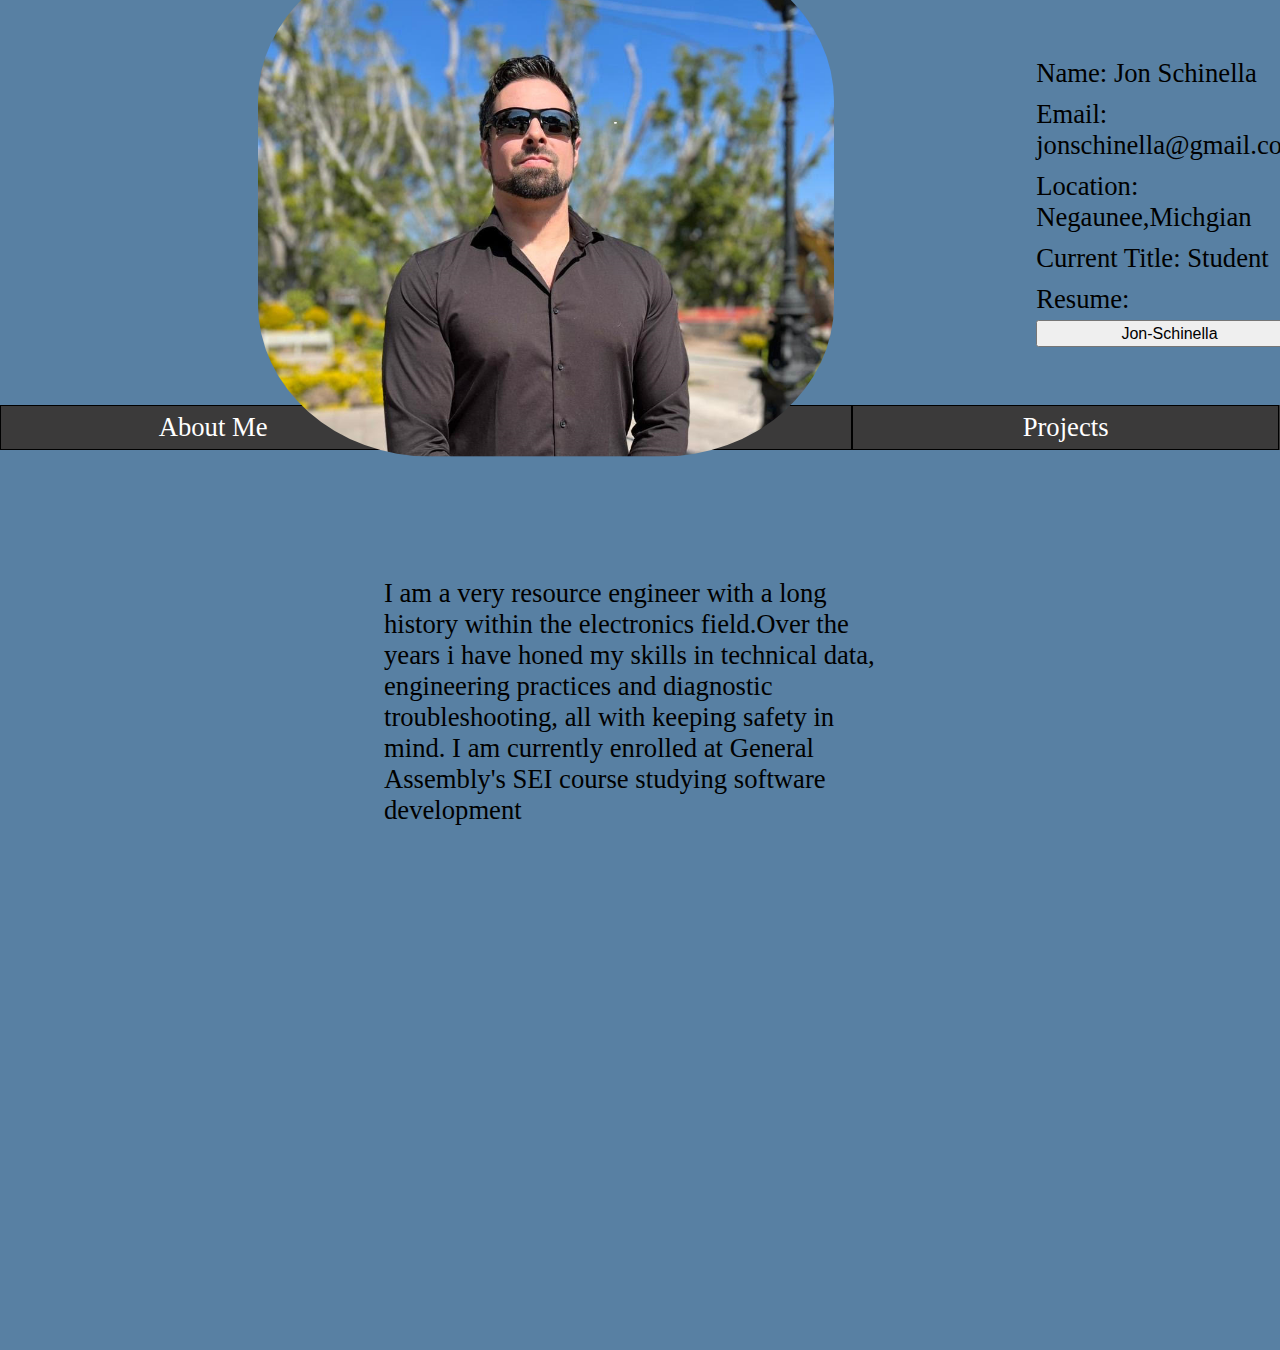
<file: index.html>
<!DOCTYPE html>
<html lang="en">
<head>
    <meta charset="UTF-8">
    <meta name="viewport" content="width=device-width, initial-scale=1.0">
    <title>Jon Schinella</title>
    <link rel="stylesheet" href="MAIN_styles.css">
    <script src="MAIN_app.js" defer></script>
</head>
<body>
    <Div class="Top">
        <container id = "history">
            <p> 
                <box id = "experience">
                    <Span>Experience</Span><B></B>
                    Controls Engineer: 8 Years<B></B>
                    Electrical Engineer: 2 Years<B></B>
                    Electrical Technician: 10 Years<B></B>
                    Software Developer: In training<B></B>
                </box>
            </p>
            <p> 
                <box id = "education">
                    <Span>Education</Span><B></B>
                    Northern Michigan University<b></b>
                    Electrical Engineering: Bachelors<B></B>
                    Industrial Power Tech: Associates<B></B>
                </box>
            </p>
        </container>

        <img src="../images/databaseManager.png">

        <container id ="status">
            <p> 
                Name: Jon Schinella <b></b>
                Email: jonschinella@gmail.com<b></b>
                Location: Negaunee,Michgian<b></b>
                Current Title: Student<b></b>
                Resume:<button id ="resume" onclick="gotolink(this)" value="Jon-Schinella.pdf">Jon-Schinella</button>
            </p>
        </container>
    </Div>
    <Div class="MouseExit">
        <Div class="Middle">
            <box id = "Aboutme"> About Me </box>
            <box id = "Social"> Social </box>
            <box id = "Projects"> Projects </box>
        </Div>
        <aside class="modals">
            <div id="modalAboutMe">
                <button id="personal" onclick="gotolink(this)" value="./AboutMePersonal/index.html">Personal</button>
                <button id="professional" onclick="gotolink(this)" value="./AboutMeProfessional/index.html">Professional</button>
            </div>
            <div id="modalSocial">
                <button id="linkedIn"onclick="gotolink(this)" value="https://www.linkedin.com/in/jon-schinella-280856b4">Linkedin</button>
            </div>
            <div id="modalProjects">
                <button id="project1" onclick="gotolink(this)" value="./Games/index.html">Hangman</button>
            </div>
            <script>
                function gotolink(link)
                {
                    if(link.value=="https://www.linkedin.com/in/jon-schinella-280856b4"||link.value=="Jon-Schinella.pdf")
                    {
                        window.open(link.value)
                    }
                    else
                    {
                        location.href=link.value; 
                    }
                }
            </script>
        </aside>
    </Div>
    <div class="Bottom">
        <p id = "bio"> I am a very resource engineer with a long history within the electronics field.Over the years i have honed my skills in technical data, engineering practices and diagnostic troubleshooting, all with keeping safety in mind. I am currently enrolled at General Assembly's SEI course studying software development </p>
    </div>
</body>
</aside>
</aside>
</html>
</file>
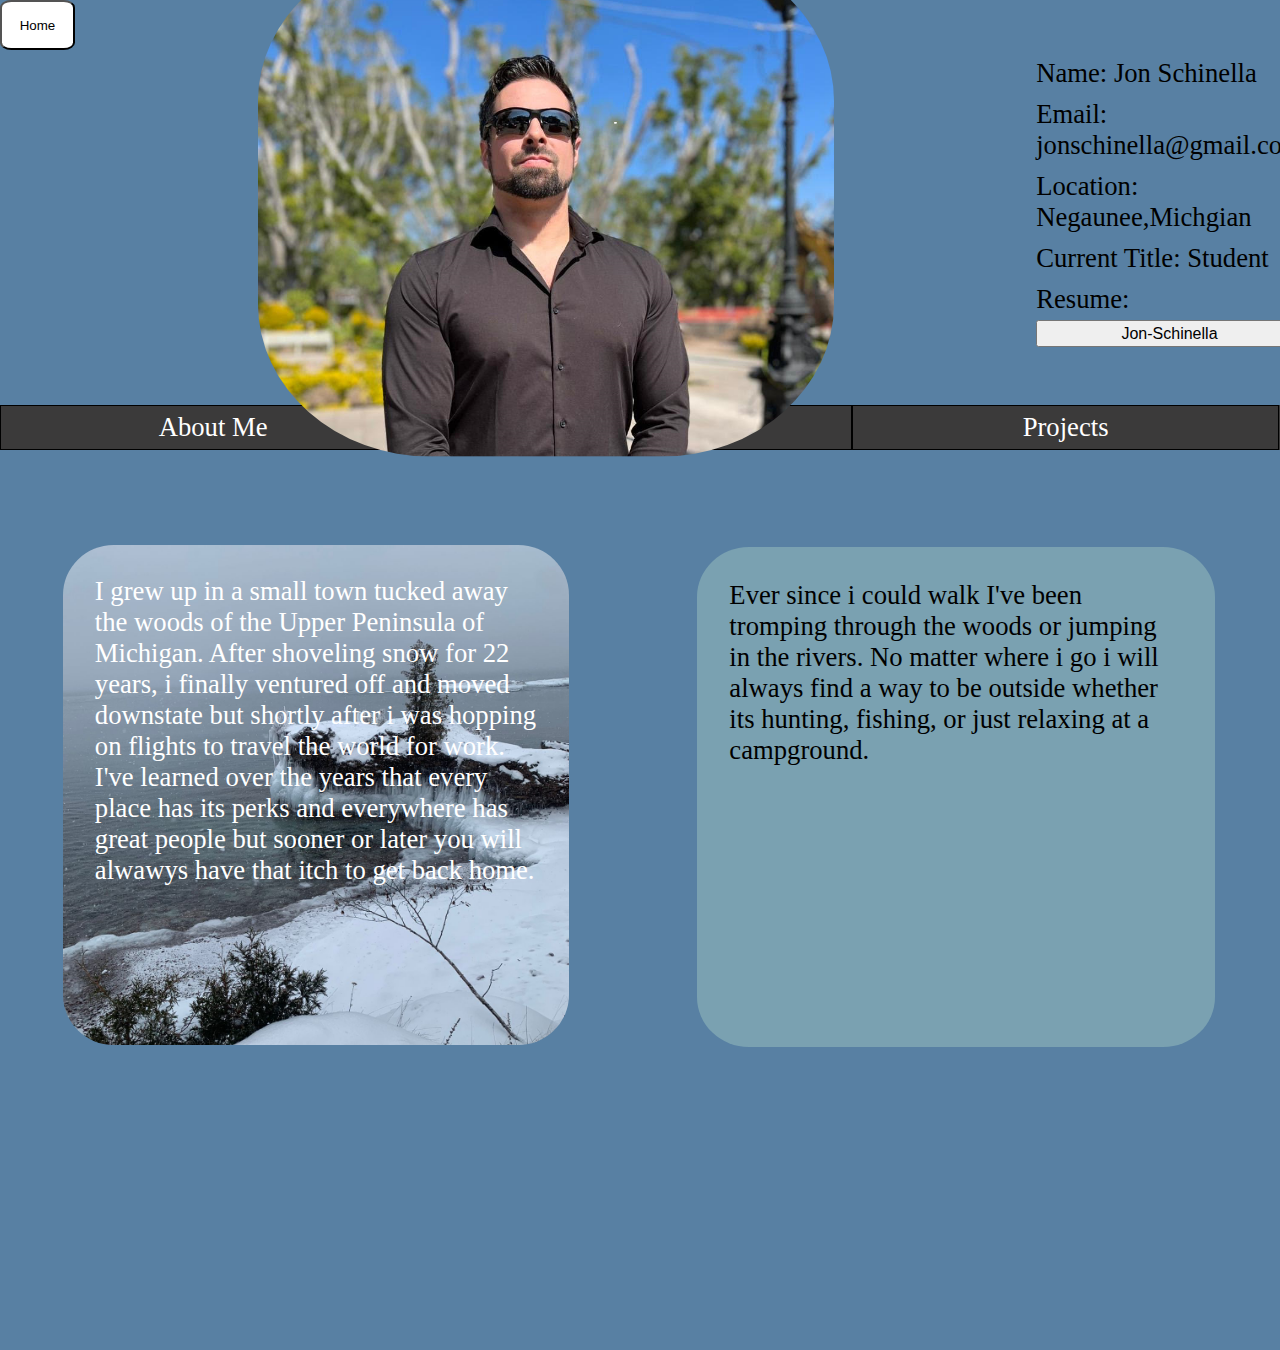
<file: AboutMePersonal/index.html>
<!DOCTYPE html>
<html lang="en">
<head>
    <meta charset="UTF-8">
    <meta name="viewport" content="width=device-width, initial-scale=1.0">
    <title>Jon Schinella</title>
    <link rel="stylesheet" href="styles.css">
    <script src="app.js" defer></script>
    <button id="Home" onclick="gotolink(this)" value="../index.html">Home</button>
</head>
<body>
    <Div class="Top">
        <container id = "history">
            <p> 
                <box id = "experience">
                    <Span>Experience</Span><B></B>
                    Controls Engineer: 8 Years<B></B>
                    Electrical Engineer: 2 Years<B></B>
                    Electrical Technician: 10 Years<B></B>
                    Software Developer: In training<B></B>
                </box>
            </p>
            <p> 
                <box id = "education">
                    <Span>Education</Span><B></B>
                    Northern Michigan University<b></b>
                    Electrical Engineering: Bachelors<B></B>
                    Industrial Power Tech: Associates<B></B>
                </box>
            </p>
        </container>

        <img src="../images/DatabaseManager.png">

        <container id ="status">
            <p> 
                Name: Jon Schinella <b></b>
                Email: jonschinella@gmail.com<b></b>
                Location: Negaunee,Michgian<b></b>
                Current Title: Student<b></b>
                Resume:<button id ="resume" onclick="gotolink(this)" value="../Jon-Schinella.pdf">Jon-Schinella</button>
            </p>
        </container>
    </Div>
    <Div class="MouseExit">
        <Div class="Middle">
            <box id = "Aboutme"> About Me </box>
            <box id = "Social"> Social </box>
            <box id = "Projects"> Projects </box>
        </Div>
        <aside class="modals">
            <div id="modalAboutMe">
                <button id="personal">Personal</button>
                <button id="professional" onclick="gotolink(this)" value="../AboutMeProfessional/index.html">Professional</button>
            </div>
            <div id="modalSocial">
                <button id="linkedIn"onclick="gotolink(this)" value="https://www.linkedin.com/in/jon-schinella-280856b4">Linkedin</button>
            </div>
            <div id="modalProjects">
                <button id="project1" onclick="gotolink(this)" value="../Games/index.html">Hangman</button>
            </div>
            <script>
                function gotolink(link)
                {
                    if(link.value=="https://www.linkedin.com/in/jon-schinella-280856b4"||link.value=="../Jon-Schinella.pdf")
                    {
                        window.open(link.value)
                    }
                    else
                    {
                        location.href=link.value; 
                    }
                }
            </script>
        </aside>
    </Div>
    <div class="Bottom">
        <p id = "homeInfo"> I grew up in a small town tucked away the woods of the Upper Peninsula of Michigan. After shoveling snow for 22 years, i finally ventured off and moved downstate but shortly after i was hopping on flights to travel the world for work. I've learned over the years that every place has its perks and everywhere has great people but sooner or later you will alwawys have that itch to get back home.</p>
        <p id = "hobbie"> Ever since i could walk I've been tromping through the woods or jumping in the rivers. No matter where i go i will always find a way to be  outside whether its hunting, fishing, or just relaxing at a campground.
        </p>
    </div>
</body>
</aside>
</aside>
</html>
</file>
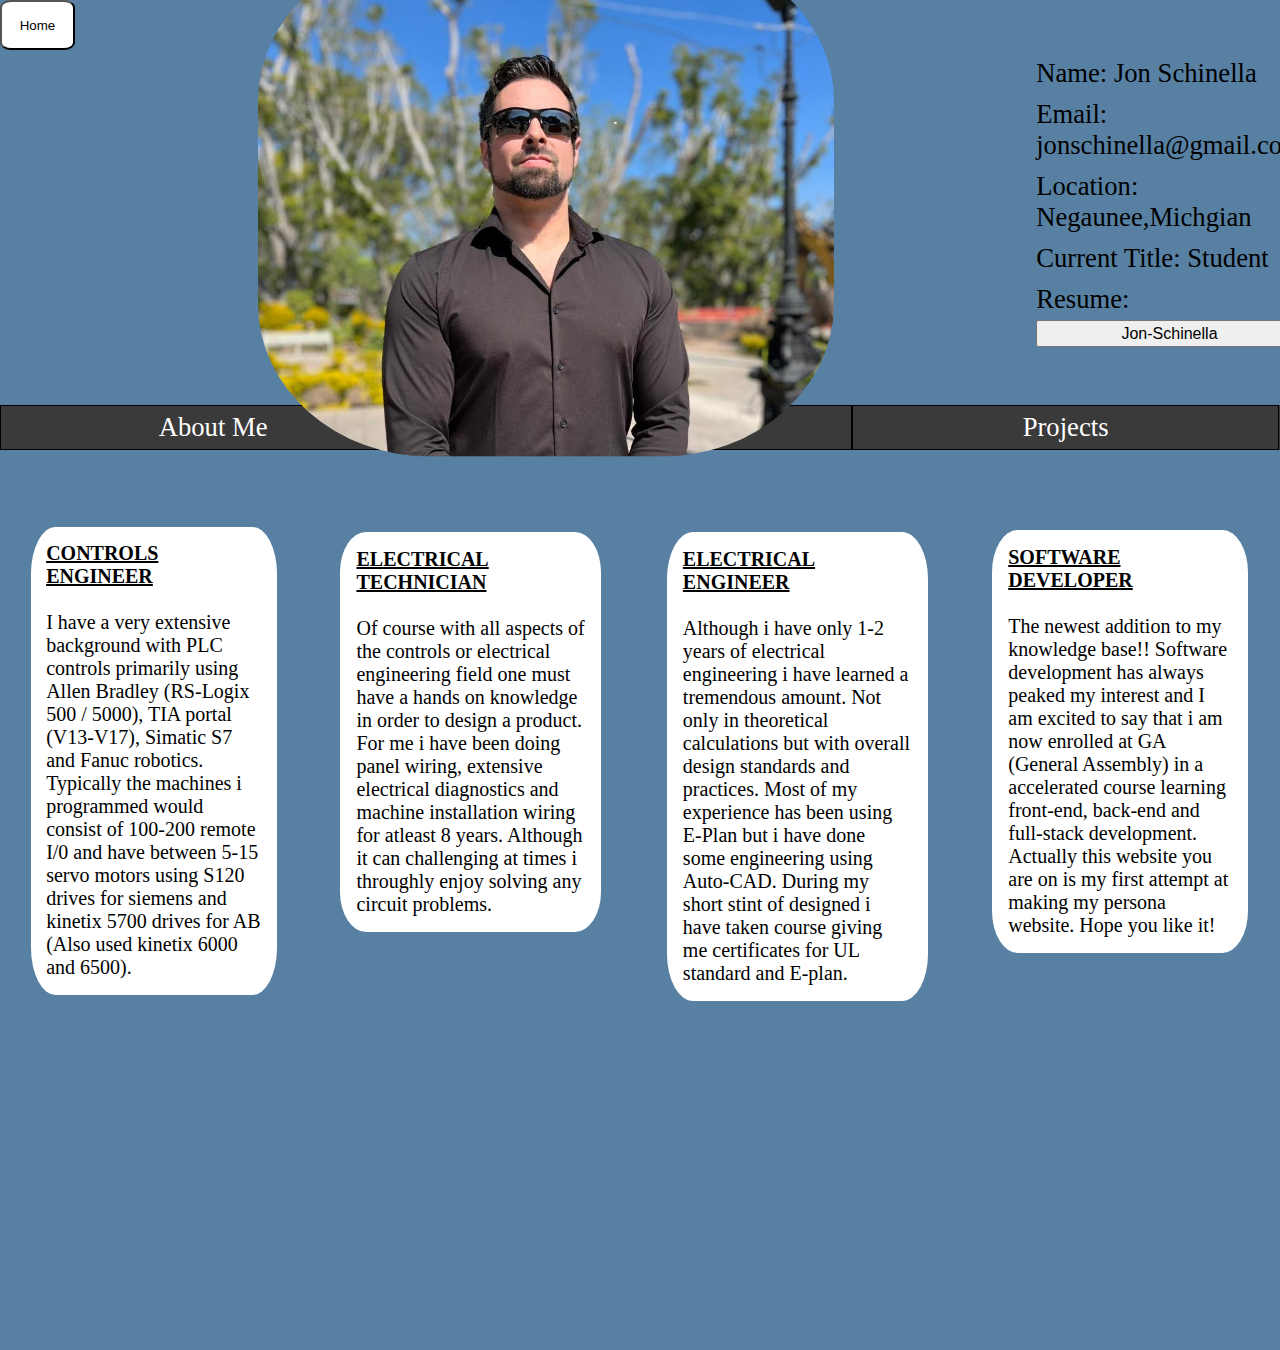
<file: AboutMeProfessional/index.html>
<!DOCTYPE html>
<html lang="en">
<head>
    <meta charset="UTF-8">
    <meta name="viewport" content="width=device-width, initial-scale=1.0">
    <title>Jon Schinella</title>
    <link rel="stylesheet" href="styles.css">
    <script src="app.js" defer></script>
    <button id="Home" onclick="gotolink(this)" value="../index.html">Home</button>
</head>
<body>
    <Div class="Top">
        <container id = "history">
            <p> 
                <box id = "experience">
                    <Span>Experience</Span><B></B>
                    Controls Engineer: 8 Years<B></B>
                    Electrical Engineer: 2 Years<B></B>
                    Electrical Technician: 10 Years<B></B>
                    Software Developer: In training<B></B>
                </box>
            </p>
            <p> 
                <box id = "education">
                    <Span>Education</Span><B></B>
                    Northern Michigan University<b></b>
                    Electrical Engineering: Bachelors<B></B>
                    Industrial Power Tech: Associates<B></B>
                </box>
            </p>
        </container>

        <img src="../images/DatabaseManager.png">

        <container id ="status">
            <p> 
                Name: Jon Schinella <b></b>
                Email: jonschinella@gmail.com<b></b>
                Location: Negaunee,Michgian<b></b>
                Current Title: Student<b></b>
                Resume:<button id ="resume" onclick="gotolink(this)" value="../Jon-Schinella.pdf">Jon-Schinella</button>
            </p>
        </container>
    </Div>
    <Div class="MouseExit">
        <Div class="Middle">
            <box id = "Aboutme"> About Me </box>
            <box id = "Social"> Social </box>
            <box id = "Projects"> Projects </box>
        </Div>
        <aside class="modals">
            <div id="modalAboutMe">
                <button id="personal" onclick="gotolink(this)" value="../AboutMePersonal/index.html">Personal</button>
                <button id="professional">Professional</button>
            </div>
            <div id="modalSocial">
                <button id="linkedIn"onclick="gotolink(this)" value="https://www.linkedin.com/in/jon-schinella-280856b4">Linkedin</button>
            </div>
            <div id="modalProjects">
                <button id="project1" onclick="gotolink(this)" value="../Games/index.html">Hangman</button>
            </div>
            <script>
                function gotolink(link)
                {
                    if(link.value=="https://www.linkedin.com/in/jon-schinella-280856b4"||link.value=="../Jon-Schinella.pdf")
                    {
                        window.open(link.value)
                    }
                    else
                    {
                        location.href=link.value; 
                    }
                }
            </script>
        </aside>
    </Div>
    <div class="Bottom">
        <p id = "controls"><b>CONTROLS ENGINEER</b><br></br>  
            I have a very extensive background with PLC controls primarily using Allen Bradley (RS-Logix 500 / 5000), TIA portal (V13-V17), Simatic S7 and Fanuc robotics. Typically the machines i programmed would consist of 100-200 remote I/0 and have between 5-15 servo motors using S120 drives for siemens and kinetix 5700 drives for AB (Also used kinetix 6000 and 6500). 
        </p>
        <p id = "electricaltech"><b>ELECTRICAL TECHNICIAN</b><br></br>
            Of course with all aspects of the controls or electrical engineering field one must have a hands on knowledge in order to design a product. For me i have been doing panel wiring, extensive electrical diagnostics and machine installation wiring for atleast 8 years. Although it can challenging at times i throughly enjoy solving any circuit problems.
        </p>
        <p id = "electricaleng"><b>ELECTRICAL ENGINEER</b><br></br>
            Although i have only 1-2 years of electrical engineering i have learned a tremendous amount. Not only in theoretical calculations but with overall design standards and practices. Most of my experience has been using E-Plan but i have done some engineering using Auto-CAD. During my short stint of designed i have taken course giving me certificates for UL standard and E-plan.</p>
        <p id = "softwaredevelop"><b>SOFTWARE DEVELOPER</b><br></br>
            The newest addition to my knowledge base!! Software development has always peaked my interest and I am excited to say that i am now enrolled at GA (General Assembly) in a accelerated course learning front-end, back-end and full-stack development. Actually this website you are on is my first attempt at making my persona website. Hope you like it!</p>
    </div>
</body>
</aside>
</aside>
</html>
</file>
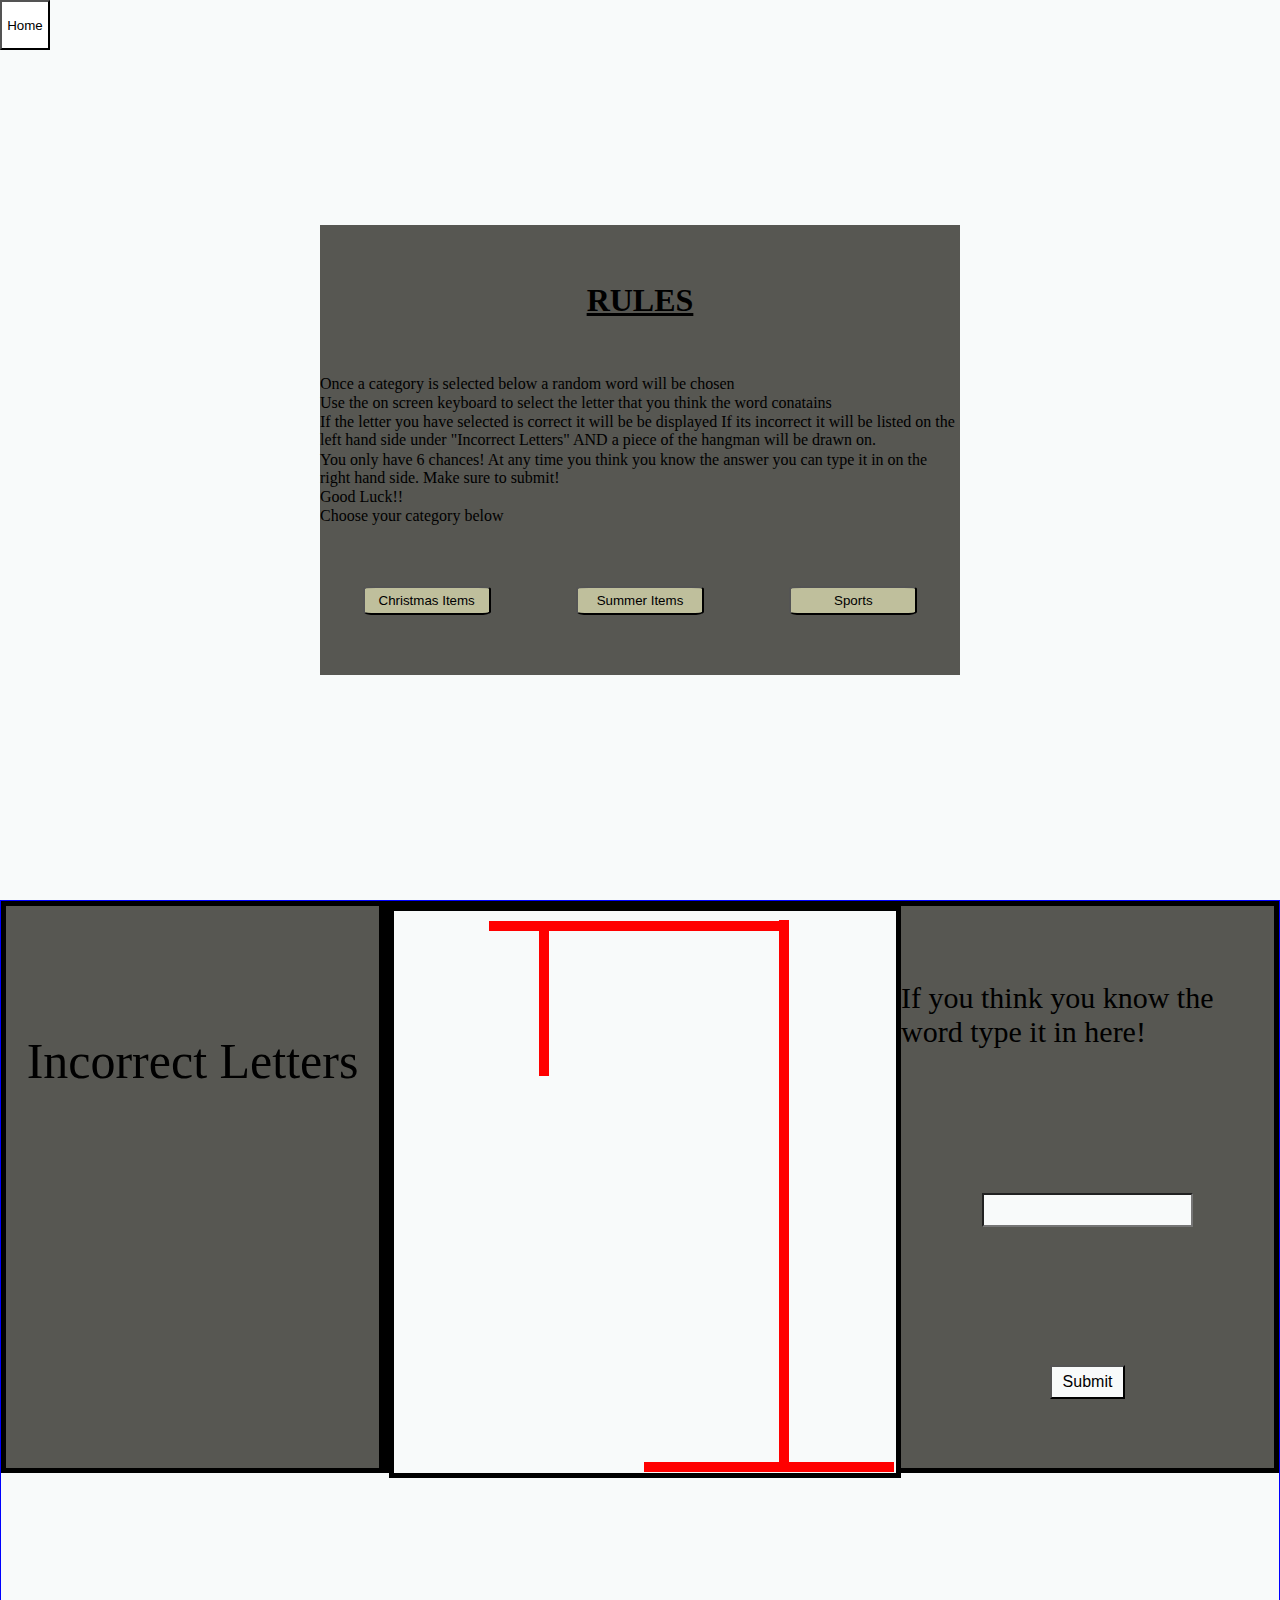
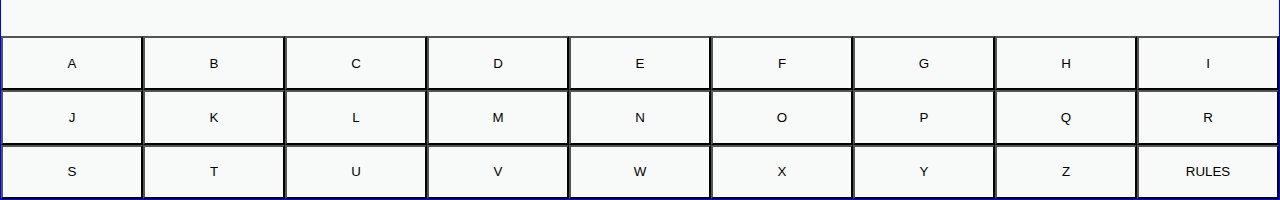
<file: Games/index.html>
<!DOCTYPE html>
<html lang="en">
<head>
    <meta charset="UTF-8">
    <meta name="viewport" content="width=device-width, initial-scale=1.0">
    <title>Jon Schinella</title>
    <link rel="stylesheet" href="styles.css">
    <script src="app.js" defer></script>
    <button id="Home" onclick="gotolink(this)" value="../index.html">Home</button>
</head>
<body>
    <div id= "popup">
        <div class="rulesContainer"> 

            <h1>RULES</h1>
            <p id = "rules">
                Once a category is selected below a random word will be chosen<b>
                </b>
                Use the on screen keyboard to select the letter that you think the word conatains<b>
                </b>
                If the letter you have selected is correct it will be be displayed 
                </b>
                If its incorrect it will be listed on the left hand side under "Incorrect Letters" AND a piece of the hangman will be drawn on.<b>
                </b>
                You only have 6 chances! At any time you think you know the answer you can type it in on the right hand side. Make sure to submit!<B>
                </B>

                Good Luck!!<B></B>Choose your category below </p>
            <div id ="choices">
                <button id="christmas">Christmas Items</button>
                <button id="summer">Summer Items</button>
                <button id="sports">Sports</button>
            </div>
        </div>
        <div class="results"> 
            <h1 id="resultsText">YOU WON!!!</h1>
            <p>Would you like to play again?</p>
            <button id=Yes>YES</button>
            <button id="No" onclick="gotolink(this)" value="../index.html">NO</button>
        </div>
    </div>
    
    <section class = "game">
        <div class="keyboard" id = playerChoice >
             <button id = "A" onclick="getbutton(this)">A</button>
             <button id = "B" onclick="getbutton(this)">B</button>
             <button id = "C" onclick="getbutton(this)">C</button>
             <button id = "D" onclick="getbutton(this)">D</button>
             <button id = "E" onclick="getbutton(this)">E</button>
             <button id = "F" onclick="getbutton(this)">F</button>
             <button id = "G" onclick="getbutton(this)">G</button>
             <button id = "H" onclick="getbutton(this)">H</button>
             <button id = "I" onclick="getbutton(this)">I</button>
             <button id = "J" onclick="getbutton(this)">J</button>
             <button id = "K" onclick="getbutton(this)">K</button>
             <button id = "L" onclick="getbutton(this)">L</button>
             <button id = "M" onclick="getbutton(this)">M</button>
             <button id = "N" onclick="getbutton(this)">N</button>
             <button id = "O" onclick="getbutton(this)">O</button>
             <button id = "P" onclick="getbutton(this)">P</button>
             <button id = "Q" onclick="getbutton(this)">Q</button>
             <button id = "R" onclick="getbutton(this)">R</button>
             <button id = "S" onclick="getbutton(this)">S</button>
             <button id = "T" onclick="getbutton(this)">T</button>
             <button id = "U" onclick="getbutton(this)">U</button>
             <button id = "V" onclick="getbutton(this)">V</button>
             <button id = "W" onclick="getbutton(this)">W</button>
             <button id = "X" onclick="getbutton(this)">X</button>
             <button id = "Y" onclick="getbutton(this)">Y</button>
             <button id = "Z" onclick="getbutton(this)">Z</button>
             <button id ="rulesButton">RULES</button>
        </div>
        <div id ="computerChoice">
            <li id = "l1">_</li>
            <li id = "l2">_</li>
            <li id = "l3">_</li>
            <li id = "l4">_</li>
            <li id = "l5">_</li>
            <li id = "l6">_</li>
            <li id = "l7">_</li>
            <li id = "l8">_</li>
            <li id = "l9">_</li>
            <li id = "l10">_</li>
            <li id = "l11">_</li>
            <li id = "l12">_</li>
            <li id = "l13">_</li>
            <li id = "l14">_</li>
            <li id = "l15">_</li>
            <li id = "l16">_</li>
            <li id = "l17">_</li>
            <li id = "l18">_</li>
            <li id = "l19">_</li>
            <li id = "l20">_</li>

        </div>

        <div id ="hangman">
            <div id = "hangmanContainer">

                <shape id = "head"></shape>
                <shape id = "torso"></shape>
                <shape id = "rightArm"></shape>
                <shape id = "leftArm"></shape>
                <shape id = "rightLeg"></shape>
                <shape id = "leftLeg"></shape>
                <shape id = "rope"></shape>
                <shape id = "topBeam"></shape>
                <shape id = "middleBeam"></shape>
                <shape id = "bottomBeam"></shape>

            </div>
        </div>
       <div id ="RightSide">
        <p>If you think you know the word type it in here!</p>
        <input id = "wholeword" type="text">
        <button id = "submit">Submit</button>
       </div>

       <div id ="LeftSide">
        <p>Incorrect Letters</p>
        <p id = "wrongletters"></p>
       </div>
       

    </section>
    <script>
        let playerChoice = document.querySelector(".keyboard")
        function gotolink(link)
        {
            if(link.value=="https://www.linkedin.com/in/jon-schinella-280856b4")
            {
                window.open("https://www.linkedin.com/in/jon-schinella-280856b4")
            }
            else
            {
                location.href=link.value; 
            }
        }
        function getbutton(link)
        {
            if(link.id!="clicked")
            {
               playerChoice.id =link.id
               link.id = "clicked";
               console.log(link.id)
            }
        }
    </script>
</body>
</aside>
</aside>
</html>
</file>
<file: MAIN_styles.css>
*{
    box-sizing: border-box;
    margin:0;
    padding:0;
}

.Top
{  
    display: flex;
    flex-direction: row;
    justify-content: space-between;
    align-items: center;
    height:45dvh;
    width:100dvw;
    background-color: rgb(88, 128, 163);
    padding: 10px;
    column-gap: 10px;
    #Home
    {
        display: block;
        position:absolute;
        border-radius: 15%;
        margin: -335px 0 0 -10px;
        width: 75px;
        height: 50px;
        background-color: white;
        z-index: 1;
    }
    #history
    {
        margin-left: 5%;
        display: grid;
        grid-auto-flow: row;
        justify-content: center;
        row-gap: 5px;
        #experience
        {
            width: 400px;
            height: 200px;
            padding: 30px;
            display: grid;
            border: 5px solid black;
            font-size: 12pt;
            span
            {
                text-decoration: underline solid black; 
                font-size: 20pt;
            }
        }
        #education
        {
            width: 400px;
            height: 200px;
            padding: 30px;
            display: grid;
            border: 5px solid black;
            font-size: 15pt;
            span
            {
                text-decoration: underline solid black; 
                font-size: 20pt;
            }
        }
    }
    img
    {
        scale: 40%;
        border-radius: 30%;
    }
    #status
    {
        width: 30%;
        margin-right:100px;
        justify-content: center;
        p
        {
            display: grid;
            width: 100%;
            row-gap: 5px;
            justify-content: center;
            font-size: 20pt;
        }
        button{
            height: 3dvh;
            font-size: 100%;
        }
    }
}

.Middle
{
    top:45dvh;
    background-color: #3b3a3a;
    display: flex;
    flex-direction: row;
    align-items: center;
    font-size: 20pt;   
    color:white;
    height:5dvh;
    width:100dvw;
    #Aboutme
    {
        display: flex;
        border: 1px solid black;
        justify-content: center;
        align-items: center;
        height:100%;
        width:33.3%
    }
    #Social
    {
        display: flex;
        border: 1px solid black;
        justify-content: center;
        align-items: center;
        height:100%;
        width:33.3%
    }
    #Projects
    {
        display: flex;
        border: 1px solid black;
        justify-content: center;
        align-items: center;
        height:100%;
        width:33.3%
    }
}

.Bottom{
    display: grid;
    justify-content: center;
    background-color: rgb(88, 128, 163);
    height:100dvh;
    width:100dvw;
    p {
        height:20%;
        Width:40%;  
        justify-self: center;
        align-self: Top;
        margin-top: 10%;
        font-size: 20pt;
        
    }
    z-index: 1;
}

aside{
    position: absolute;
    z-index: 2;
    #modalAboutMe
    {   
        display: flex;
        flex-flow: column;
        width: 33.3dvw;
        button{
            height: 3dvh;
            font-size: 100%;
        }
    }
    #modalSocial
    {
        display: flex;
        flex-flow: column;
        width: 33.3dvw;
        button{
            height: 3dvh;
            font-size: 100%;
        }
    }
    #modalProjects
    {
        display: flex;
        flex-flow: column;
        width: 33.3dvw;
        button{
            height: 3dvh;
            font-size: 100%;
        }
    }
}
/*________________________________________________________MEDIA____________________________________________________________*/
/*________________________________________________________MEDIA____________________________________________________________*/
/*________________________________________________________MEDIA____________________________________________________________*/
/*________________________________________________________MEDIA____________________________________________________________*/
/*________________________________________________________MEDIA____________________________________________________________*/
/*________________________________________________________MEDIA____________________________________________________________*/
/*________________________________________________________MEDIA____________________________________________________________*/
/*________________________________________________________MEDIA____________________________________________________________*/
/*________________________________________________________MEDIA____________________________________________________________*/
/*________________________________________________________MEDIA____________________________________________________________*/
/*________________________________________________________MEDIA____________________________________________________________*/
/*________________________________________________________MEDIA____________________________________________________________*/
@media screen and (max-width: 1300px)
{
    .Top
    {  
        #history
        {
            display: none;
        }
    }
    img
    {
        margin-left:15%;
        scale: 160%;
        border-radius: 30%;
    }
}
@media screen and (max-width: 900px)
{
    .Top
    {
        width:900px;
    }
    .Middle
    {
        width:900px;
    }
    .Bottom{
        width:900px;
    }
    .modals
    {

            button
            {
                width:300px; 
            } 
    }  
}
@media screen and (max-width: 650px)
{
    .Bottom{
            overflow-y:scroll;
            ::-webkit-scrollbar{
                width:2em;
            }
            ::-webkit-scrollbar-track{
                background-color: aliceblue;
            }
            ::-webkit-scrollbar-thumb{
                background-color: black;
            }
        }
}
@media screen and (max-height: 900px)
{
    .Top{
            justify-content: center;
            #history
            {
                display: none;
            }
            img
            {
                scale:60%;
            }
            #status{
                button{
                    font-size: 60%;    
                }

            }
        }
}
@media screen and (max-height: 600px)
{
    .Top
    {
        height:271px;
        #status
        {
            p
            {
            font-size: 90%;                
            }
            button
            {
                height:20px;
            }
        }
    }
    .Middle
    {
        height:30px;
    }
    .Bottom{
        height:600px;
    }
    aside{
        position: absolute;
        z-index: 2;
        #modalAboutMe
        {   
            display: flex;
            flex-flow: column;
            width: 33.3dvw;
            button{
                height: 30px;
                font-size: 100%;
            }
        }
        #modalSocial
        {
            display: flex;
            flex-flow: column;
            width: 33.3dvw;
            button{
                height: 30px;
                font-size: 100%;
            }
        }
        #modalProjects
        {
            display: flex;
            flex-flow: column;
            width: 33.3dvw;
            button{
                height: 30px;
                font-size: 100%;
            }
        }
    }
}
</file>
<file: AboutMePersonal/styles.css>
*{
    box-sizing: border-box;
    margin:0;
    padding:0;
}
    #Home
    {
        display: block;
        position:absolute;
        border-radius: 15%;
        width: 75px;
        height: 50px;
        background-color: white;
        z-index: 1;
    }
.Top
{  
    display: flex;
    flex-direction: row;
    justify-content: space-between;
    align-items: center;
    height:45dvh;
    width:100dvw;
    background-color: rgb(88, 128, 163);
    padding: 10px;
    column-gap: 10px;

    #history
    {
        margin-left: 5%;
        display: grid;
        grid-auto-flow: row;
        justify-content: center;
        row-gap: 5px;
        #experience
        {
            width: 400px;
            height: 200px;
            padding: 30px;
            display: grid;
            border: 5px solid black;
            font-size: 12pt;
            span
            {
                text-decoration: underline solid black; 
                font-size: 20pt;
            }
        }
        #education
        {
            width: 400px;
            height: 200px;
            padding: 30px;
            display: grid;
            border: 5px solid black;
            font-size: 15pt;
            span
            {
                text-decoration: underline solid black; 
                font-size: 20pt;
            }
        }
    }
    img
    {
        scale: 40%;
        border-radius: 30%;
    }
    #status
    {
        width: 30%;
        margin-right:100px;
        justify-content: center;
        p
        {
            display: grid;
            width: 100%;
            row-gap: 5px;
            justify-content: center;
            font-size: 20pt;
        }
        button{
            height: 3dvh;
            font-size: 100%;
        }
    }
}

.Middle
{
    top:45dvh;
    background-color: #3b3a3a;
    display: flex;
    flex-direction: row;
    align-items: center;
    font-size: 20pt;   
    color:white;
    height:5dvh;
    width:100dvw;
    #Aboutme
    {
        display: flex;
        border: 1px solid black;
        justify-content: center;
        align-items: center;
        height:100%;
        width:33.3%
    }
    #Social
    {
        display: flex;
        border: 1px solid black;
        justify-content: center;
        align-items: center;
        height:100%;
        width:33.3%
    }
    #Projects
    {
        display: flex;
        border: 1px solid black;
        justify-content: center;
        align-items: center;
        height:100%;
        width:33.3%
    }
}

.Bottom{
    display: grid;
    grid-auto-flow: column;
    justify-content: space-evenly;
    background-color: rgb(88, 128, 163);
    height:100dvh;
    width:100dvw;
    #homeInfo{     
        height: 500px;
        Width:80%;  
        justify-self: center;
        align-self: Top;
        margin-top: 15%;
        font-size: 20pt;
        background-color: #7aa1b1;
        padding: 5%;
        border-radius: 10%;
        color: white;
        background-image: url("../images/winter.JPG");
        background-repeat: no-repeat;
        background-size: cover;
    }
    #hobbie{
        height: 500px;
        Width:80%;  
        justify-self: center;
        align-self: Top;
        margin-top: 15%;
        font-size: 20pt;
        background-color: #7aa1b1;
        padding: 5%;
        border-radius: 10%;
        color: black;
        background-image: url("https://th.bing.com/th/id/R.f95f28e048a4be82c32c2a23b2a2d761?rik=m4aPJ5EKHuRgtA&riu=http%3a%2f%2f3.bp.blogspot.com%2f-zStAk-YmtRY%2fTxCfFlXSdiI%2fAAAAAAAAM20%2fGl67IBLTUm8%2fs1600%2femerging%2bautumn%2bcolors%2bpse.jpg&ehk=%2bXsAh%2f9P6eR1QNMmwZh%2b3ufqOfL9o8MPbtJ3sgKHd28%3d&risl=&pid=ImgRaw&r=0");
    }
}

aside{
    position: absolute;
    z-index: 2;
    #modalAboutMe
    {   
        display: flex;
        flex-flow: column;
        width: 33.3dvw;
        button{
            height: 3dvh;
            font-size: 100%;
        }
    }
    #modalSocial
    {
        display: flex;
        flex-flow: column;
        width: 33.3dvw;
        button{
            height: 3dvh;
            font-size: 100%;
        }
    }
    #modalProjects
    {
        display: flex;
        flex-flow: column;
        width: 33.3dvw;
        button{
            height: 3dvh;
            font-size: 100%;
        }
    }
}
/*________________________________________________________MEDIA____________________________________________________________*/
/*________________________________________________________MEDIA____________________________________________________________*/
/*________________________________________________________MEDIA____________________________________________________________*/
/*________________________________________________________MEDIA____________________________________________________________*/
/*________________________________________________________MEDIA____________________________________________________________*/
/*________________________________________________________MEDIA____________________________________________________________*/
/*________________________________________________________MEDIA____________________________________________________________*/
/*________________________________________________________MEDIA____________________________________________________________*/
/*________________________________________________________MEDIA____________________________________________________________*/
/*________________________________________________________MEDIA____________________________________________________________*/
/*________________________________________________________MEDIA____________________________________________________________*/
/*________________________________________________________MEDIA____________________________________________________________*/
@media screen and (max-width: 1300px)
{
    .Top
    {  
        #history
        {
            display: none;
        }
    }
    img
    {
        margin-left:15%;
        scale: 160%;
        border-radius: 30%;
    }
}
@media screen and (max-width: 900px)
{
    .Top
    {
        width:900px;
    }
    .Middle
    {
        width:900px;
    }
    .Bottom{
        width:900px;
    }
    .modals
    {

            button
            {
                width:300px; 
            } 
    }  
    
}
@media screen and (max-height: 900px)
{
    .Top{
            justify-content: center;
            #history
            {
                display: none;
            }
            img
            {
                scale:60%;
            }
            #status
            {
                button
                {
                    font-size: 60%;    
                }
            }
        }
}
@media screen and (max-height: 600px)
{
    body
    {
        overflow-y:scroll;
    }
    .Top
    {
        height:271px;
        #status{
            p
            {
                font-size: 15pt;
            }
            button{
                height:20px;
            }
        }
    }
    .Middle
    {
        height:30px;
    }
    .Bottom{
        height:600px;
    }
    aside{
        position: absolute;
        z-index: 2;
        #modalAboutMe
        {   
            display: flex;
            flex-flow: column;
            width: 33.3dvw;
            button{
                height: 30px;
                font-size: 100%;
            }
        }
        #modalSocial
        {
            display: flex;
            flex-flow: column;
            width: 33.3dvw;
            button{
                height: 30px;
                font-size: 100%;
            }
        }
        #modalProjects
        {
            display: flex;
            flex-flow: column;
            width: 33.3dvw;
            button{
                height: 30px;
                font-size: 100%;
            }
        }
    }
}
</file>
<file: AboutMeProfessional/styles.css>
*{
    box-sizing: border-box;
    margin:0;
    padding:0;
}
    #Home
    {
        display: block;
        position:absolute;
        border-radius: 15%;
        width: 75px;
        height: 50px;
        background-color: white;
        z-index: 1;
    }
.Top
{  
    display: flex;
    flex-direction: row;
    justify-content: space-between;
    align-items: center;
    height:45dvh;
    width: 100dvw;
    background-color: rgb(88, 128, 163);
    padding: 10px;
    column-gap: 10px;

    #history
    {
        margin-left: 5%;
        display: grid;
        grid-auto-flow: row;
        justify-content: center;
        row-gap: 5px;
        #experience
        {
            width: 400px;
            height: 200px;
            padding: 30px;
            display: grid;
            border: 5px solid black;
            font-size: 12pt;
            span
            {
                text-decoration: underline solid black; 
                font-size: 20pt;
            }
        }
        #education
        {
            width: 400px;
            height: 200px;
            padding: 30px;
            display: grid;
            border: 5px solid black;
            font-size: 15pt;
            span
            {
                text-decoration: underline solid black; 
                font-size: 20pt;
            }
        }
    }
    img
    {
        scale: 40%;
        border-radius: 30%;
    }
    #status
    {
        width: 30%;
        margin-right:100px;
        justify-content: center;
        p
        {
            display: grid;
            width: 100%;
            row-gap: 5px;
            justify-content: center;
            font-size: 20pt;
        }
        button{
            height: 3dvh;
            font-size: 100%;
        }
    }
}

.Middle
{
    top:45dvh;
    background-color: #3b3a3a;
    display: flex;
    flex-direction: row;
    align-items: center;
    font-size: 20pt;   
    color:white;
    height:5dvh;
    width: 100dvw;
    #Aboutme
    {
        display: flex;
        border: 1px solid black;
        justify-content: center;
        align-items: center;
        height:100%;
        width:33.3%
    }
    #Social
    {
        display: flex;
        border: 1px solid black;
        justify-content: center;
        align-items: center;
        height:100%;
        width:33.3%
    }
    #Projects
    {
        display: flex;
        border: 1px solid black;
        justify-content: center;
        align-items: center;
        height:100%;
        width:33.3%
    }
}

.Bottom{
    display: grid;
    justify-content: space-around;
    grid-auto-flow: column;
    background-color: rgb(88, 128, 163);
    height:100dvh;
    width:100dvw;
    #controls{
        
        height: fit-content;
        Width: 80%;
        justify-self: center;
        align-self: Top;
        margin-top: 25%;
        font-size: 15pt;
        background-color: white;
        padding: 5%;
        border-radius: 10%;
        text-wrap: wrap;
        b{
            text-decoration: underline solid black;
        }
    }
    #electricaltech{
        height: fit-content;
        Width: 80%;
        justify-self: center;
        align-self: Top;
        margin-top: 25%;
        font-size: 15pt;
        background-color: white;
        padding: 5%;
        border-radius: 10%;
        text-wrap: wrap;
        b{
            text-decoration: underline solid black;
        }
    }
    #electricaleng{
        height: fit-content;
        Width: 80%;
        justify-self: center;
        align-self: Top;
        margin-top: 25%;
        font-size: 15pt;
        background-color: white;
        padding: 5%;
        border-radius: 10%;
        text-wrap: wrap;
        b{
            text-decoration: underline solid black;
        }
    }
    #softwaredevelop{
        height: fit-content;
        Width: 80%;
        justify-self: center;
        align-self: Top;
        margin-top: 25%;
        font-size: 15pt;
        background-color: white;
        padding: 5%;
        border-radius: 10%;
        text-wrap: wrap;
        b{
            text-decoration: underline solid black;
        }
    }
    z-index: 1;
}

aside{
    position: absolute;
    z-index: 2;
    #modalAboutMe
    {   
        display: flex;
        flex-flow: column;
        width: 33.3dvw;
        button{
            height: 3dvh;
            font-size: 100%;
        }
    }
    #modalSocial
    {
        display: flex;
        flex-flow: column;
        width: 33.3dvw;
        button{
            height: 3dvh;
            font-size: 100%;
        }
    }
    #modalProjects
    {
        display: flex;
        flex-flow: column;
        width: 33.3dvw;
        button{
            height: 3dvh;
            font-size: 100%;
        }
    }
}
/*________________________________________________________MEDIA____________________________________________________________*/
/*________________________________________________________MEDIA____________________________________________________________*/
/*________________________________________________________MEDIA____________________________________________________________*/
/*________________________________________________________MEDIA____________________________________________________________*/
/*________________________________________________________MEDIA____________________________________________________________*/
/*________________________________________________________MEDIA____________________________________________________________*/
/*________________________________________________________MEDIA____________________________________________________________*/
/*________________________________________________________MEDIA____________________________________________________________*/
/*________________________________________________________MEDIA____________________________________________________________*/
/*________________________________________________________MEDIA____________________________________________________________*/
/*________________________________________________________MEDIA____________________________________________________________*/
/*________________________________________________________MEDIA____________________________________________________________*/
@media screen and (max-width: 1300px)
{
    .Top
    {  
        #history
        {
            display: none;
        }
    }
    img
    {
        margin-left:15%;
        scale: 160%;
        border-radius: 30%;
    }
}
@media screen and (max-width: 900px)
{
    .Top
    {
        width:900px;
    }
    .Middle
    {
        width:900px;
    }
    .modals
    {

            button
            {
                width:300px; 
            } 
    }  
    #controls
    {
        overflow-y: scroll;
        overflow-x: scroll;
        height:656px;
    }
    #electricaltech
    {
        overflow-y: scroll;
        overflow-x: scroll;
        height:656px;
    }
    #electricaleng
    {
        overflow-y: scroll;
        overflow-x: scroll;
        height:656px;
    }
    #softwaredevelop
    {
        overflow-y: scroll;
        overflow-x: scroll;
        height:656px;
    }
    .Bottom{
        height: fit-content;
        width:900px;
    }
}
@media screen and (max-width: 650px)
{
    .Bottom
    {
        overflow-y:scroll;
    }
}
@media screen and (max-height: 900px)
{
    .Top
    {
        justify-content: center;
        #history
        {
            display: none;
        }
        img
        {
            scale:60%;
        }
        #status
        {
            button
            {
                font-size: 60%;    
            }
        }
    }
}
@media screen and (max-height: 600px)
{
    body
    {
        overflow-y:scroll;
        ::-webkit-scrollbar{
            width:2em;
        }
        ::-webkit-scrollbar-track{
            background-color: aliceblue;
        }
        ::-webkit-scrollbar-thumb{
            background-color: black;
        }
    }
    .Top
    {
        height:271px;
        #status{
            button{
                height:20px;
            }
        }
    }
    .Middle
    {
        height:30px;
    }
    .Bottom{
        height:600px;
    }
    aside{
        position: absolute;
        z-index: 2;
        #modalAboutMe
        {   
            display: flex;
            flex-flow: column;
            width: 33.3dvw;
            button{
                height: 30px;
                font-size: 100%;
            }
        }
        #modalSocial
        {
            display: flex;
            flex-flow: column;
            width: 33.3dvw;
            button{
                height: 30px;
                font-size: 100%;
            }
        }
        #modalProjects
        {
            display: flex;
            flex-flow: column;
            width: 33.3dvw;
            button{
                height: 30px;
                font-size: 100%;
            }
        }
    }
}
</file>
<file: Games/styles.css>
*{
    box-sizing: border-box;
    margin:0;
    padding:0;
    background-color: #f8fafa;
}



/*_________________Home Button to Overlay the Screens________________*/



#Home
{
    display: block;
    position:absolute;
    width: 50px;
    height: 50px;
    background-color: white;
    z-index: 1;
}



/*_________________CREATES THE GRID FOR RULES AND WIN/LOSE MODAL________________*/
#popup
{
    grid-template-columns: 1fr 1fr;
    grid-template-rows: 1fr 1fr;
    height:100dvh;
    width:100dvw;
    display:grid;
    justify-content: center;
    justify-items: center;
    align-items: center;
    .rulesContainer
    {
        grid-column: 1 / 3;
        grid-row: 1 / 3;
        display: grid;
        grid-template-columns: 1fr 1fr 1fr 1fr 1fr;
        grid-template-rows: 1fr 1fr 1fr;
        height:50dvh;
        width:50dvw;
        justify-content: center;
        h1
        {
            display: inherit;
            grid-column: 1/ span 5;
            grid-row: 1/1;
            background-color: #575752;
            text-decoration: underline;
            text-decoration-style: solid;
            justify-content: center;
            align-items: center;
        } 
        p{
            display: inherit;
            grid-column: 1 /span 5;
            grid-row: 2/2;
            background-color: #575752;
            justify-content: center;
            align-items: center;
            text-justify: center;
            justify-self: center;
            font-size: 100%;
        }
        #choices
        {
            display: inherit;
            grid-column: 1 / span 5;
            grid-row: 3 /4;
            grid-auto-flow: column;
            justify-items: center;
            align-items: center;
            background-color: #575752;
            :nth-child(1)   
            {
                background-color: hsl(60, 21%, 68%);
                color:black;
                padding: 5px;
                width: 10dvw;
                border-radius: 10%;
            }
            :nth-child(2)
            {
                background-color: hsl(60, 21%, 68%);
                color:black;
                padding: 5px;
                width: 10dvw;
                border-radius: 10%;
            }
            :nth-child(3)
            {

                background-color: hsl(60, 21%, 68%);
                color:black;
                padding: 5px;
                width: 10dvw;
                border-radius: 10%;

            }
            :nth-child(4)
            {

                background-color:#575752;
            }
        }
    }
    .results
    {
        grid-column: 1 / 3;
        grid-row: 1 / 3;
        display: none;
        grid-template-columns: 1fr 1fr 1fr 1fr 1fr;
        grid-template-rows: 1fr 1fr 1fr;
        height:50dvh;
        width:50dvw;
        background-color: #575752;
        row-gap: 5px;
        border: 1px solid #575752;
        justify-content: center;
        justify-items: center;
        h1{
            display: inherit;
            grid-column: 1 /6;
            grid-row: 1/3;
            align-items: center;
            background-color: #575752;
        }
        p{
            display: inherit;
            grid-column: 1 /6;
            grid-row: 3/4;
            align-items: center;
            background-color: #575752;
        }
        #Yes
        {
            grid-column:3/4;
            grid-row:3/4;
            width:80px;
            height:30px;
            justify-self: left;
            align-self: self-end;
            margin-right: 90px;
        }
        #No
        {
            grid-column:3/4;
            grid-row:3/4;
            width:80px;
            height:30px;
            justify-self: right;
            align-self: self-end;
        }
    }

}





/*_________________THIS CREATES THE GRID FOR THE HANGMAN GAME________________*/
.game
{
    display: grid;
    min-height: 100dvh;
    min-width:100dvw;
    max-height: 100dvh;
    max-width:100dvw;
    grid-template-columns: repeat(10,1fr);
    grid-template-rows: 1fr 1fr 1fr 1fr 1fr;
    column-gap:  5px solid black;
    border: 1px solid blue;
    z-index: 0;   



 /*_________________THIS CREATES THE KEYBOARD FOR THE HANGMAN GAME________________*/




    .keyboard
    {
        display: grid;
        grid-column:1 /span 10;
        grid-row: 5 / 6;
        grid-template-columns: repeat(9,1fr);
        grid-template-rows: 1fr 1fr 1fr;
        grid-auto-flow: row;
        button
        {
            justify-content: center;
            align-items: center;
        }
    }




 /*_________________DISPLAYS THE COMPUTERS CHOICE________________*/





    #computerChoice
    {
        display: grid;
        grid-column:1 /span 10;
        grid-row: 4;
        font-size: 500%;
        grid-auto-flow: column;
        justify-items: center;
        li
        {
            justify-content: center;
            align-items: center;
        }

    }


 /*_________________DISPLAYS THE HANGMAN AND PLATFORM IMAGE________________*/
 

    #hangman
    {
        grid-column: 4 / 8;
        grid-row: 1 / span 3;
        justify-content: center;
        min-height:572px;
        min-width:512px;
        border: 5px solid black;
        #hangmanContainer
        {
            grid-template-columns: 300px 1fr 1fr 1fr;
            grid-template-rows: 50px 1fr 1fr 1fr;
            min-height:572px;
            min-width:512px;
            display: grid;
            justify-items: center;
            align-items: center;
            border: 5px solid black;
                #head
                {
                    grid-column: 1;
                    grid-row: 2 / 5;
                    border: 5px solid red;
                    width: 100px;
                    height: 100px;
                    background: red;
                    border-radius: 50%;
                    margin: 0px 0px 350px 0px;
                }
                #torso
                {
                    grid-column: 1;
                    grid-row:2 / 5;
                    width: 10px;
                    height: 200px;
                    background: red;
                    margin: 0px 0px 75px 0px;
                }
                #rightArm
                {
                    grid-column: 1;
                    grid-row:2 / 5;
                    border: 5px solid red;
                    width: 10px;
                    height: 120px;
                    background: red;
                    transform: skew(30deg);
                    margin: 0px 0px 60px 75px;
                }
                #leftArm
                {
                    grid-column: 1;
                    grid-row:2 / 5;
                    border: 5px solid red;
                    width: 10px;
                    height: 120px;
                    background: red;
                    transform: skew(-30deg);
                    margin: 0px 75px 60px 0px;
                }
                #rightLeg
                {
                    grid-column: 1;
                    grid-row:2 / 5;
                    border: 5px solid red;
                    width: 10px;
                    height: 150px;
                    background: red;
                    transform: skew(30deg);
                    margin: 300px 0px 60px 85px;
                }  
                #leftLeg
                {
                    grid-column: 1;
                    grid-row:2 / 5;
                    border: 5px solid red;
                    width: 10px;
                    height: 150px;
                    background: red;
                    transform: skew(-30deg);
                    margin: 300px 85px 60px 0px;
                }
                #rope
                {

                    grid-column: 1;
                    grid-row: 1 / 3;
                    border: 5px solid red;
                    width: 10px;
                    height: 150px;
                    background: red;
                    margin: 00px 0px 40px 0px;
                }
                #topBeam
                {
                    grid-column:1/4;
                    grid-row:1;
                    width: 300px;
                    height: 10px;
                    background: red;
                    margin: -20px 10px 0px 0px;
                }
                #middleBeam
                {
                    grid-column: 2;
                    grid-row:1 / 5;
                    border: 5px solid red;
                    width: 10px;
                    height: 550px;
                    background: red;
                    margin: 0px 0px -5px 80px;
                }
                #bottomBeam
                {
                    grid-column: 1 / 4;
                    grid-row:1 / 5;
                    border: 5px solid red;
                    width: 250px;
                    height: 10px;
                    background: red;
                    margin: 550px 0px 0px 250px;
                }
            }

        }
        


/*_________________CREATES THE Filler Sides________________*/




    #LeftSide
    {
        display: grid;
        grid-column:1 /span 3;
        grid-row: 1 / span 3; 
        justify-items: center;
        align-items: center;
        border: 5px solid black;
        background-color: #575752;

        p{
            display: grid;
            background-color: #575752;
            font-size: 50px;
        }

    }
    #RightSide
    {
        display: grid;
        grid-column:8 /span 10;
        grid-row: 1 / span 3;
        justify-items: center;
        align-items: center; 
        border: 5px solid black;
        background-color: #575752;
        p{
            font-size: 30px;
            justify-content: center;
            align-content: center;
            background-color: #575752;
        }
        input
        {
            height: 20%;
            font-size: 100%;
        }
        button
        {
            height: 20%;
            font-size: 100%;
            width:20%;
            justify-self: top;
        }
    }
}
</file>
